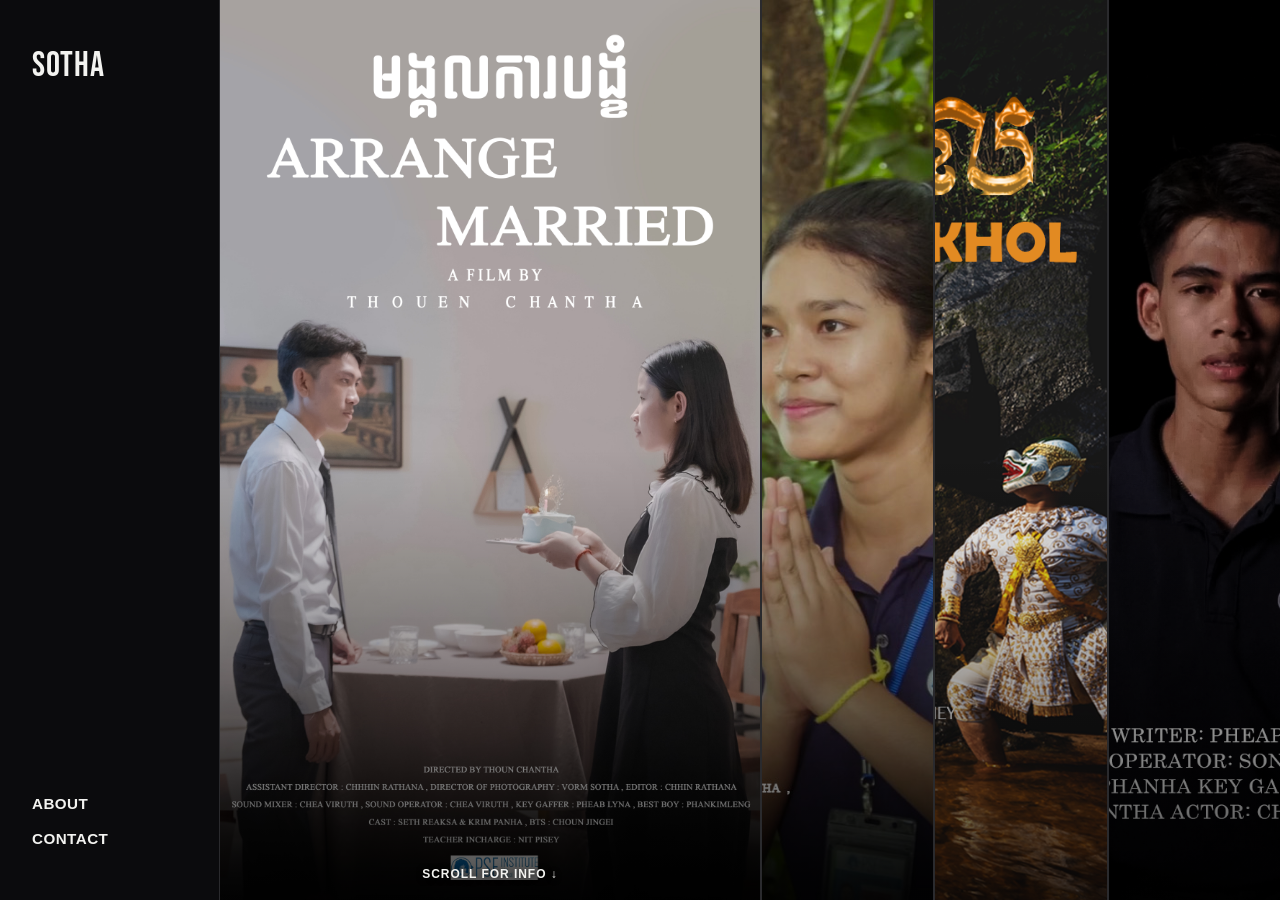
<file: index.html>
<!DOCTYPE html>
<html lang="en">
<head>
  <meta charset="UTF-8">
  <meta name="viewport" content="width=device-width, initial-scale=1.0, viewport-fit=cover">
  <title>Sotha — Filmmaker</title>
  <meta name="description" content="Sotha is a filmmaker working in narrative and documentary short film.">
  <link rel="preconnect" href="https://fonts.googleapis.com">
  <link rel="preconnect" href="https://fonts.gstatic.com" crossorigin>
  <link href="https://fonts.googleapis.com/css2?family=Bebas+Neue&display=swap" rel="stylesheet">
  <link rel="stylesheet" href="css/style.css">
</head>
<body>

  <div class="landing">
    <aside class="sidebar">
      <div class="sidebar-top">
        <a href="index.html" class="brand">Sotha</a>
      </div>

      <nav class="sidebar-nav">
        <ul class="sidebar-links">
          <li><a href="about.html">About</a></li>
          <li><a href="contact.html">Contact</a></li>
        </ul>
      </nav>

    </aside>

    <main class="showcase-grid">
      <div class="showcase-tile">
        <div class="tile-scroll">
          <div class="tile-media" style="background-image:url('assets/images/arrange-married.jpg'); background-position-x: 50%;">
            <div class="tile-video" data-yt-id="bWpYt0kdMaQ"></div>
            <span class="scroll-hint">Scroll for info &darr;</span>
          </div>
          <div class="tile-info">
            <h3 class="tile-info-title">Arrange Married</h3>
            <p class="tile-info-meta">Short Film</p>
            <p class="tile-info-desc">A quiet dinner between husband and wife becomes a reckoning with duty, distance, and what an arranged marriage asks of two people.</p>
            <dl class="credits-list">
              <div class="credit-row"><dt>Director</dt><dd>Thoun Chantha</dd></div>
              <div class="credit-row"><dt>Assistant Director</dt><dd>Chhin Rathana</dd></div>
              <div class="credit-row"><dt>Director of Photography</dt><dd>Vorm Sotha</dd></div>
              <div class="credit-row"><dt>Editor</dt><dd>Chhin Rathana</dd></div>
              <div class="credit-row"><dt>Sound Mixer</dt><dd>Chea Viruth</dd></div>
              <div class="credit-row"><dt>Sound Operator</dt><dd>Chea Viruth</dd></div>
              <div class="credit-row"><dt>Key Gaffer</dt><dd>Pheab Lyna</dd></div>
              <div class="credit-row"><dt>Best Boy</dt><dd>Phankimleng</dd></div>
              <div class="credit-row"><dt>Cast</dt><dd>Seth Reaksa, Krim Panha</dd></div>
              <div class="credit-row"><dt>Behind the Scenes</dt><dd>Choun Jingei</dd></div>
              <div class="credit-row"><dt>Teacher in Charge</dt><dd>Nit Pisey</dd></div>
              <div class="credit-row"><dt>School</dt><dd>PSE Institute Film School</dd></div>
            </dl>
          </div>
        </div>
      </div>

      <div class="showcase-tile">
        <div class="tile-scroll">
          <div class="tile-media" style="background-image:url('assets/images/garbage-distribution.jpg'); background-position-x: 70%;">
            <span class="scroll-hint">Scroll for info &darr;</span>
          </div>
          <div class="tile-info">
            <h3 class="tile-info-title">Garbage Distribution</h3>
            <p class="tile-info-meta">Documentary</p>
            <p class="tile-info-desc">A short documentary following the people behind waste collection, looking at the work most of us never see.</p>
            <dl class="credits-list">
              <div class="credit-row"><dt>Director</dt><dd>Chhin Rathana</dd></div>
              <div class="credit-row"><dt>Producer</dt><dd>Nith Pisey</dd></div>
              <div class="credit-row"><dt>Assistant Director</dt><dd>Phan Kimleng</dd></div>
              <div class="credit-row"><dt>Camera Operator A</dt><dd>Seth Raksa</dd></div>
              <div class="credit-row"><dt>Camera Operator B</dt><dd>Thourn Chantha</dd></div>
              <div class="credit-row"><dt>Editor</dt><dd>Chhin Rathana</dd></div>
              <div class="credit-row"><dt>Sound Mixer</dt><dd>Vorm Sotha</dd></div>
              <div class="credit-row"><dt>Sound Operator</dt><dd>Vorm Sotha</dd></div>
              <div class="credit-row"><dt>Key Gaffer</dt><dd>Choun Jingei</dd></div>
              <div class="credit-row"><dt>Best Boy</dt><dd>Chhorn Lina, Krim Panha</dd></div>
              <div class="credit-row"><dt>Prop &amp; Costume</dt><dd>Pheab Lyna</dd></div>
              <div class="credit-row"><dt>Cast</dt><dd>Son Sophorn</dd></div>
              <div class="credit-row"><dt>Behind the Scenes</dt><dd>Chea Viruth</dd></div>
              <div class="credit-row"><dt>School</dt><dd>PSE Institute Film School</dd></div>
            </dl>
          </div>
        </div>
      </div>

      <div class="showcase-tile">
        <div class="tile-scroll">
          <div class="tile-media" style="background-image:url('assets/images/lakhon-khol.png'); background-position-x: 81%;">
            <div class="tile-video" data-yt-id="ceph4BFNnHU"></div>
            <span class="scroll-hint">Scroll for info &darr;</span>
          </div>
          <div class="tile-info">
            <h3 class="tile-info-title">Lakhon Khol</h3>
            <p class="tile-info-meta">Documentary</p>
            <p class="tile-info-desc">A documentary on Lakhon Khol, the masked dance-drama of Cambodia, following a performer behind the mask.</p>
            <dl class="credits-list">
              <div class="credit-row"><dt>Director</dt><dd>Vorm Sotha</dd></div>
              <div class="credit-row"><dt>Writer</dt><dd>Phen Seivma</dd></div>
              <div class="credit-row"><dt>Production Manager</dt><dd>Phan Kimleng</dd></div>
              <div class="credit-row"><dt>1st AP</dt><dd>Phen Seivma</dd></div>
              <div class="credit-row"><dt>1st AD</dt><dd>Mao Sophea</dd></div>
              <div class="credit-row"><dt>Operator</dt><dd>Pheap Lyna, Eng Sothearith</dd></div>
              <div class="credit-row"><dt>Sound</dt><dd>Hav Rathanak, Son Sophorn</dd></div>
              <div class="credit-row"><dt>Key Gaffer</dt><dd>Kung Monyreaksmey</dd></div>
              <div class="credit-row"><dt>Gaffer</dt><dd>Phen Seivma, Krim Panha</dd></div>
              <div class="credit-row"><dt>BTS &amp; Prop</dt><dd>Choun Jingei</dd></div>
              <div class="credit-row"><dt>Video Editor</dt><dd>Kung Monyreaksmey</dd></div>
              <div class="credit-row"><dt>Poster</dt><dd>Phen Seivma</dd></div>
              <div class="credit-row"><dt>Teacher in Charge</dt><dd>Pisey Nit, Hang Sok</dd></div>
              <div class="credit-row"><dt>School</dt><dd>PSE Institute Film School</dd></div>
            </dl>
          </div>
        </div>
      </div>

      <div class="showcase-tile">
        <div class="tile-scroll">
          <div class="tile-media" style="background-image:url('assets/images/orphan-boy.png'); background-position-x: 40%;">
            <span class="scroll-hint">Scroll for info &darr;</span>
          </div>
          <div class="tile-info">
            <h3 class="tile-info-title">Orphan Boy</h3>
            <p class="tile-info-meta">Documentary</p>
            <p class="tile-info-desc">A documentary portrait of a young man reflecting on growing up without parents, and what home has come to mean.</p>
            <dl class="credits-list">
              <div class="credit-row"><dt>Director</dt><dd>Pheap Lyna</dd></div>
              <div class="credit-row"><dt>Writer</dt><dd>Pheap Lyna</dd></div>
              <div class="credit-row"><dt>Producer</dt><dd>Film School</dd></div>
              <div class="credit-row"><dt>1st AD</dt><dd>Seth Raksa</dd></div>
              <div class="credit-row"><dt>Camera Operator</dt><dd>Son Sophorn</dd></div>
              <div class="credit-row"><dt>1st AC</dt><dd>Phan Kimleng</dd></div>
              <div class="credit-row"><dt>Sound</dt><dd>Chhin Rathana, Krim Phanha</dd></div>
              <div class="credit-row"><dt>Key Gaffer</dt><dd>Chea Viruth</dd></div>
              <div class="credit-row"><dt>Gaffer</dt><dd>Choun Jingei, Vorm Sotha</dd></div>
              <div class="credit-row"><dt>Costume &amp; Make Up</dt><dd>Thoeurn Chantha</dd></div>
              <div class="credit-row"><dt>Cast</dt><dd>Chhon Lina</dd></div>
              <div class="credit-row"><dt>Video Editor</dt><dd>Pheap Lyna</dd></div>
              <div class="credit-row"><dt>Poster</dt><dd>Pheap Lyna</dd></div>
              <div class="credit-row"><dt>Teacher in Charge</dt><dd>Phun Chamreoun</dd></div>
              <div class="credit-row"><dt>School</dt><dd>PSE Institute Film School</dd></div>
            </dl>
          </div>
        </div>
      </div>
    </main>
  </div>

  <script src="https://www.youtube.com/iframe_api"></script>
  <script src="js/main.js"></script>
</body>
</html>
</file>
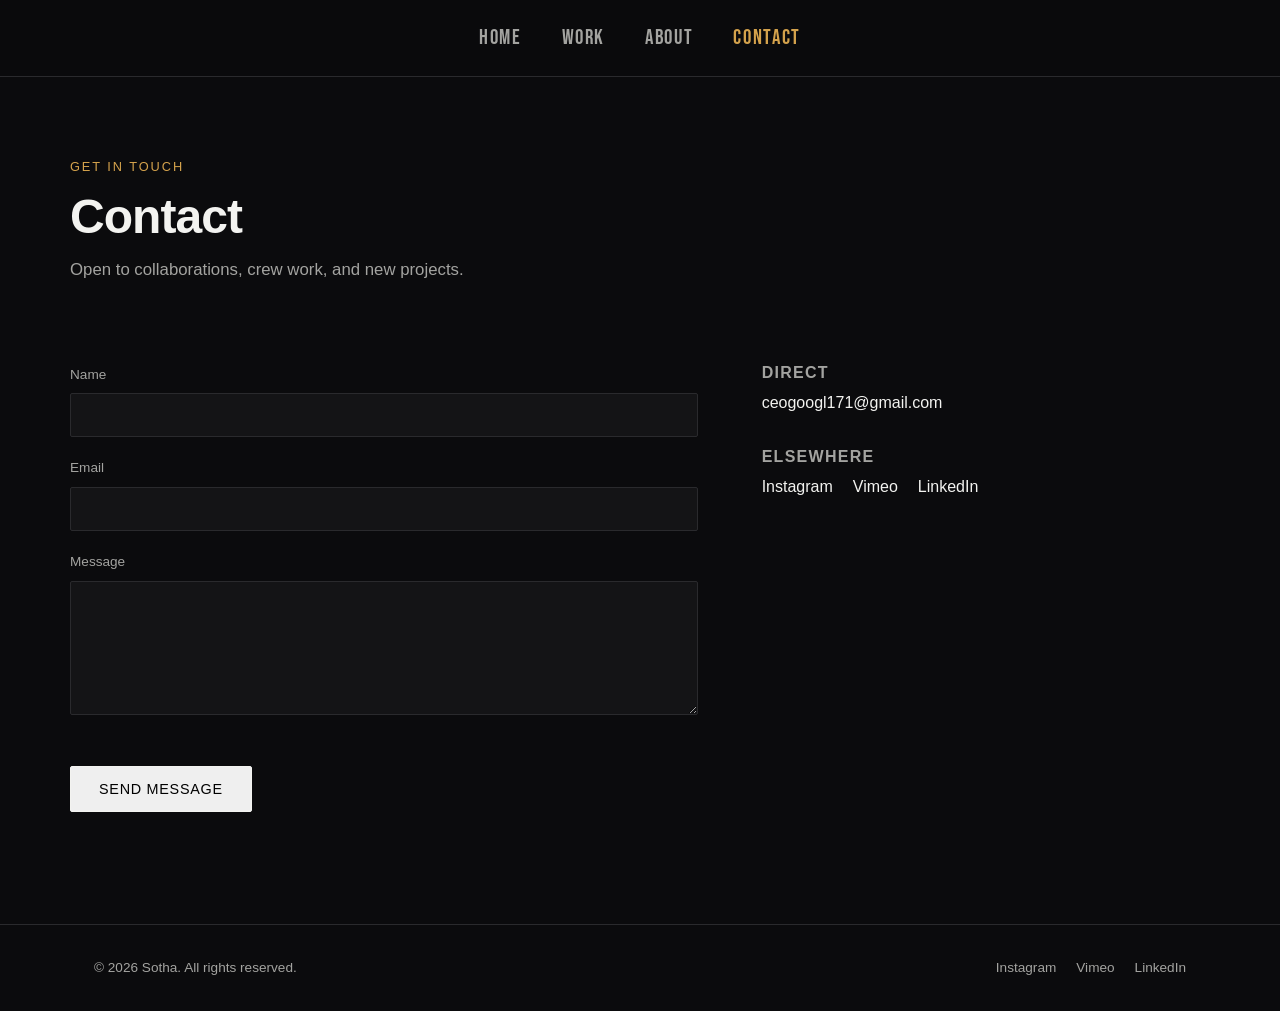
<file: contact.html>
<!DOCTYPE html>
<html lang="en">
<head>
  <meta charset="UTF-8">
  <meta name="viewport" content="width=device-width, initial-scale=1.0, viewport-fit=cover">
  <title>Contact — Sotha</title>
  <meta name="description" content="Get in touch with Sotha for film projects and collaborations.">
  <link rel="preconnect" href="https://fonts.googleapis.com">
  <link rel="preconnect" href="https://fonts.gstatic.com" crossorigin>
  <link href="https://fonts.googleapis.com/css2?family=Bebas+Neue&display=swap" rel="stylesheet">
  <link rel="stylesheet" href="css/style.css">
</head>
<body>

  <header class="site-header">
    <nav class="nav container">
      <button class="nav-toggle" id="navToggle" aria-label="Toggle menu" aria-expanded="false">
        <span></span><span></span><span></span>
      </button>
      <ul class="nav-links" id="navLinks">
        <li><a href="index.html">Home</a></li>
        <li><a href="work.html">Work</a></li>
        <li><a href="about.html">About</a></li>
        <li><a href="contact.html" class="active">Contact</a></li>
      </ul>
    </nav>
  </header>

  <main>
    <section class="page-header container">
      <p class="eyebrow">Get in Touch</p>
      <h1>Contact</h1>
      <p class="hero-sub">Open to collaborations, crew work, and new projects.</p>
    </section>

    <section class="contact container">
      <form class="contact-form" id="contactForm" name="contact" method="POST" data-netlify="true" netlify-honeypot="bot-field" novalidate>
        <input type="hidden" name="form-name" value="contact">
        <p class="form-honeypot"><label>Don't fill this out if you're human: <input name="bot-field"></label></p>

        <div class="form-row">
          <label for="name">Name</label>
          <input type="text" id="name" name="name" required>
        </div>

        <div class="form-row">
          <label for="email">Email</label>
          <input type="email" id="email" name="email" required>
        </div>

        <div class="form-row">
          <label for="message">Message</label>
          <textarea id="message" name="message" rows="6" required></textarea>
        </div>

        <button type="submit" class="btn">Send Message</button>
        <p class="form-status" id="formStatus" role="status" aria-live="polite"></p>
      </form>

      <div class="contact-info">
        <h2>Direct</h2>
        <p><a href="mailto:ceogoogl171@gmail.com">ceogoogl171@gmail.com</a></p>
        <h2>Elsewhere</h2>
        <ul class="social-links">
          <li><a href="#">Instagram</a></li>
          <li><a href="#">Vimeo</a></li>
          <li><a href="#">LinkedIn</a></li>
        </ul>
      </div>
    </section>
  </main>

  <footer class="site-footer">
    <div class="container footer-content">
      <p>&copy; <span id="year"></span> Sotha. All rights reserved.</p>
      <ul class="social-links">
        <li><a href="#">Instagram</a></li>
        <li><a href="#">Vimeo</a></li>
        <li><a href="#">LinkedIn</a></li>
      </ul>
    </div>
  </footer>

  <script src="js/main.js"></script>
</body>
</html>
</file>
<file: css/style.css>
/* ---------- Reset & Base ---------- */
* {
  margin: 0;
  padding: 0;
  box-sizing: border-box;
}

:root {
  --bg: #0b0b0d;
  --bg-alt: #141416;
  --text: #f3f3f0;
  --text-muted: #a3a3a0;
  --accent: #d4a24c;
  --border: #2a2a2d;
  --max-width: 1140px;
}

html {
  scroll-behavior: smooth;
}

body {
  background: var(--bg);
  color: var(--text);
  font-family: 'Helvetica Neue', Arial, sans-serif;
  line-height: 1.6;
  -webkit-font-smoothing: antialiased;
  /* Safety net: nothing (an embed defaulting to its own size before CSS
     applies, a miscalculated width, etc.) should ever be able to push the
     whole page wider than the screen. The carousel's own horizontal
     scroll lives on .showcase-grid, a separate element, so this doesn't
     interfere with that. */
  overflow-x: hidden;
}

a {
  color: inherit;
  text-decoration: none;
}

ul {
  list-style: none;
}

img {
  max-width: 100%;
  display: block;
}

.container {
  max-width: var(--max-width);
  margin: 0 auto;
  padding: 0 max(24px, env(safe-area-inset-right)) 0 max(24px, env(safe-area-inset-left));
}

h1, h2, h3 {
  font-weight: 600;
  line-height: 1.15;
  letter-spacing: -0.02em;
}

.eyebrow {
  text-transform: uppercase;
  letter-spacing: 0.15em;
  font-size: 0.8rem;
  color: var(--accent);
  margin-bottom: 12px;
}

.btn {
  display: inline-block;
  margin-top: 24px;
  padding: 14px 28px;
  border: 1px solid var(--text);
  border-radius: 2px;
  font-size: 0.9rem;
  letter-spacing: 0.05em;
  text-transform: uppercase;
  transition: background 0.2s ease, color 0.2s ease;
}

.btn:hover {
  background: var(--text);
  color: var(--bg);
}

/* ---------- Header / Nav ---------- */
.site-header {
  position: sticky;
  top: 0;
  z-index: 100;
  background: rgba(11, 11, 13, 0.9);
  -webkit-backdrop-filter: blur(8px);
  backdrop-filter: blur(8px);
  border-bottom: 1px solid var(--border);
  padding-top: env(safe-area-inset-top);
}

.nav {
  position: relative;
  display: flex;
  align-items: center;
  justify-content: center;
  height: 76px;
}

.nav-links {
  display: flex;
  gap: 40px;
}

.nav-links a {
  font-family: 'Bebas Neue', 'Helvetica Neue', Arial, sans-serif;
  font-size: 1.3rem;
  letter-spacing: 0.08em;
  text-transform: uppercase;
  color: var(--text-muted);
  transition: color 0.2s ease;
}

.nav-links a:hover,
.nav-links a.active {
  color: var(--accent);
}

.nav-toggle {
  display: none;
  position: absolute;
  right: 0;
  top: 50%;
  transform: translateY(-50%);
  flex-direction: column;
  gap: 5px;
  background: none;
  border: none;
  cursor: pointer;
  padding: 8px;
}

.nav-toggle span {
  width: 22px;
  height: 2px;
  background: var(--text);
  display: block;
}

/* ---------- Hero ---------- */
.hero {
  min-height: 80vh;
  display: flex;
  align-items: center;
  background: radial-gradient(circle at 30% 20%, var(--bg-alt), var(--bg) 70%);
  border-bottom: 1px solid var(--border);
}

.hero h1 {
  font-size: clamp(2.5rem, 6vw, 4.5rem);
  margin-bottom: 20px;
}

.hero-sub {
  max-width: 480px;
  color: var(--text-muted);
  font-size: 1.05rem;
}

/* ---------- Section heading ---------- */
.section-heading {
  display: flex;
  align-items: baseline;
  justify-content: space-between;
  margin: 96px 0 32px;
}

.link-arrow {
  color: var(--accent);
  font-size: 0.9rem;
}

.page-header {
  padding: 80px 0 40px;
}

.page-header h1 {
  font-size: clamp(2rem, 5vw, 3rem);
  margin-bottom: 12px;
}

/* ---------- Grid / Cards ---------- */
.grid {
  display: grid;
  grid-template-columns: repeat(auto-fit, minmax(280px, 1fr));
  gap: 32px;
  margin-bottom: 96px;
}

.card-thumb {
  width: 100%;
  aspect-ratio: 16 / 10;
  background-color: var(--bg-alt);
  background-size: cover;
  background-position: center;
  border-radius: 4px;
  margin-bottom: 16px;
  border: 1px solid var(--border);
  transition: opacity 0.2s ease;
}

.card:hover .card-thumb {
  opacity: 0.8;
}

.card h3 {
  font-size: 1.05rem;
  margin-bottom: 4px;
}

.card p {
  color: var(--text-muted);
  font-size: 0.9rem;
}

/* ---------- Filters (Work page) ---------- */
.filters {
  display: flex;
  gap: 12px;
  flex-wrap: wrap;
  margin: 48px 0 8px;
}

.filter-btn {
  background: none;
  border: 1px solid var(--border);
  color: var(--text-muted);
  padding: 8px 18px;
  border-radius: 999px;
  font-size: 0.85rem;
  cursor: pointer;
  transition: all 0.2s ease;
}

.filter-btn:hover {
  color: var(--text);
  border-color: var(--text-muted);
}

.filter-btn.active {
  background: var(--text);
  color: var(--bg);
  border-color: var(--text);
}

.work-grid {
  margin-top: 40px;
}

.card.hidden {
  display: none;
}

/* ---------- About ---------- */
.about {
  padding: 80px 0 96px;
}

.about-grid {
  display: grid;
  grid-template-columns: 1fr 1.4fr;
  gap: 64px;
  align-items: start;
}

.about-photo {
  aspect-ratio: 3 / 4;
  background-color: var(--bg-alt);
  background-size: cover;
  background-position: center;
  border-radius: 4px;
  border: 1px solid var(--border);
}

.about-text h1 {
  font-size: clamp(2rem, 4vw, 2.75rem);
  margin-bottom: 20px;
}

.about-text p {
  color: var(--text-muted);
  margin-bottom: 16px;
}

.about-text h2 {
  font-size: 1.2rem;
  margin: 32px 0 12px;
}

.skills-list li {
  color: var(--text-muted);
  padding: 6px 0;
  border-bottom: 1px solid var(--border);
}

/* ---------- Film detail ---------- */
.film-detail {
  padding: 0 0 96px;
  display: grid;
  grid-template-columns: 1fr 1fr;
  gap: 64px;
  align-items: start;
}

.film-poster img {
  width: 100%;
  border-radius: 4px;
  border: 1px solid var(--border);
}

.film-credits h2 {
  font-size: 1.2rem;
  margin-bottom: 20px;
}

.credits-list {
  margin-bottom: 32px;
}

.credit-row {
  display: flex;
  justify-content: space-between;
  gap: 24px;
  padding: 12px 0;
  border-bottom: 1px solid var(--border);
}

.credit-row dt {
  font-size: 0.78rem;
  text-transform: uppercase;
  letter-spacing: 0.06em;
  color: var(--text-muted);
  flex-shrink: 0;
}

.credit-row dd {
  font-size: 0.95rem;
  text-align: right;
  min-width: 0;
  overflow-wrap: break-word;
}

/* ---------- Contact ---------- */
.contact {
  padding: 40px 0 96px;
  display: grid;
  grid-template-columns: 1.4fr 1fr;
  gap: 64px;
}

.form-honeypot {
  position: absolute;
  left: -9999px;
}

.form-row {
  margin-bottom: 20px;
}

.form-row label {
  display: block;
  font-size: 0.85rem;
  color: var(--text-muted);
  margin-bottom: 8px;
}

.form-row input,
.form-row textarea {
  width: 100%;
  background: var(--bg-alt);
  border: 1px solid var(--border);
  border-radius: 2px;
  padding: 12px 14px;
  color: var(--text);
  font-family: inherit;
  /* 16px minimum keeps iOS Safari from auto-zooming the page on focus */
  font-size: 16px;
}

.form-row input:focus,
.form-row textarea:focus {
  outline: none;
  border-color: var(--accent);
}

.form-status {
  margin-top: 16px;
  color: var(--accent);
  font-size: 0.9rem;
}

.contact-info h2 {
  font-size: 1rem;
  text-transform: uppercase;
  letter-spacing: 0.08em;
  color: var(--text-muted);
  margin-bottom: 8px;
  margin-top: 32px;
}

.contact-info h2:first-child {
  margin-top: 0;
}

/* ---------- Footer ---------- */
.site-footer {
  border-top: 1px solid var(--border);
  padding: 32px 0;
  padding-bottom: calc(32px + env(safe-area-inset-bottom));
}

.footer-content {
  display: flex;
  align-items: center;
  justify-content: space-between;
  flex-wrap: wrap;
  gap: 16px;
  color: var(--text-muted);
  font-size: 0.85rem;
}

.social-links {
  display: flex;
  gap: 20px;
}

.social-links a:hover {
  color: var(--text);
}

/* ---------- Landing (sidebar + grid) ---------- */
.landing {
  display: flex;
  align-items: flex-start;
  min-height: 100vh;
}

.sidebar {
  width: 220px;
  flex-shrink: 0;
  display: flex;
  flex-direction: column;
  justify-content: space-between;
  gap: 48px;
  height: 100vh;
  position: sticky;
  top: 0;
  padding: 48px 32px;
  padding-top: calc(48px + env(safe-area-inset-top));
  padding-left: max(32px, env(safe-area-inset-left));
  border-right: 1px solid var(--border);
  overflow-y: auto;
}

.brand {
  display: block;
  font-family: 'Bebas Neue', 'Helvetica Neue', Arial, sans-serif;
  font-size: 2.2rem;
  line-height: 1;
  letter-spacing: 0.02em;
}

.sidebar-links {
  display: flex;
  flex-direction: column;
  gap: 10px;
}

.sidebar-links a {
  font-size: 0.95rem;
  font-weight: 700;
  text-transform: uppercase;
  letter-spacing: 0.03em;
  color: var(--text);
  transition: color 0.2s ease;
}

.sidebar-links a:hover {
  color: var(--accent);
}

.sidebar-bottom {
  display: flex;
  flex-direction: column;
  gap: 10px;
  font-size: 0.8rem;
  color: var(--text-muted);
}

.sidebar-bottom a {
  transition: color 0.2s ease;
}

.sidebar-bottom a:hover {
  color: var(--text);
}

.showcase-grid {
  flex: 1;
  display: flex;
  height: 100vh;
  gap: 2px;
  background: var(--border);
}

.showcase-tile {
  position: relative;
  display: block;
  flex: 1 1 0%;
  min-width: 0;
  height: 100%;
  overflow: hidden;
  transition: flex-grow 0.9s ease-in-out, flex-basis 0.9s ease-in-out;
}

/* While a tile is the active/hovered one, let it scroll internally to
   reveal the info panel below the poster. */
.showcase-tile.is-expanded {
  overflow-y: auto;
  overflow-x: hidden;
  scrollbar-width: none; /* Firefox */
  -ms-overflow-style: none; /* old Edge */
}

.showcase-tile.is-expanded::-webkit-scrollbar {
  display: none; /* Chrome, Safari, Edge */
}

.tile-scroll {
  height: 100%;
}

.tile-media {
  position: relative;
  /* height:100% depends on every ancestor in the chain (.tile-scroll,
     .showcase-tile, .showcase-grid) resolving its own height correctly -
     if any one of them fails on a given browser, this collapses to 0 and
     the poster silently stops painting. 100vh is absolute and resolves
     directly against the viewport, no parent dependency at all. */
  height: 100%;
  height: 100vh;
  background-color: var(--bg);
  background-size: cover;
  background-position: center;
  background-repeat: no-repeat;
  overflow: hidden;
  transition: background-size 0.4s ease;
}

.showcase-tile:hover .tile-media {
  background-size: 110%;
}

.tile-media::after {
  content: '';
  position: absolute;
  inset: 0;
  background: linear-gradient(to top, rgba(0, 0, 0, 0.7), rgba(0, 0, 0, 0) 50%);
  transition: opacity 0.25s ease;
}

.showcase-tile:hover .tile-media::after {
  background: linear-gradient(to top, rgba(0, 0, 0, 0.8), rgba(0, 0, 0, 0.2) 60%);
}

.scroll-hint {
  position: absolute;
  left: 50%;
  bottom: 16px;
  z-index: 1;
  transform: translateX(-50%);
  font-size: 0.75rem;
  font-weight: 700;
  letter-spacing: 0.08em;
  text-transform: uppercase;
  color: var(--text);
  text-shadow: 0 1px 6px rgba(0, 0, 0, 0.6);
  opacity: 0;
  pointer-events: none;
  transition: opacity 0.3s ease;
}

.showcase-tile.is-expanded .scroll-hint {
  opacity: 1;
  animation: scroll-hint-bounce 1.6s ease-in-out infinite;
}

@keyframes scroll-hint-bounce {
  0%, 100% { transform: translateX(-50%) translateY(0); }
  50% { transform: translateX(-50%) translateY(6px); }
}

.tile-info {
  flex: 0 0 auto;
  padding: 40px 28px 64px;
  background: var(--bg-alt);
  border-top: 1px solid var(--border);
}

.tile-info-title {
  font-family: 'Bebas Neue', 'Helvetica Neue', Arial, sans-serif;
  font-size: 1.8rem;
  letter-spacing: 0.02em;
  text-transform: uppercase;
  color: var(--text);
  margin-bottom: 8px;
}

.tile-info-meta {
  font-size: 0.75rem;
  text-transform: uppercase;
  letter-spacing: 0.06em;
  color: var(--accent);
  margin-bottom: 16px;
}

.tile-info-desc {
  font-size: 0.9rem;
  line-height: 1.7;
  color: var(--text-muted);
}

/* Trial: autoplay clip on the Lakhon Khol tile while it's expanded */
.tile-video {
  position: absolute;
  inset: 0;
  z-index: 0;
  width: 100%;
  height: 100%;
  object-fit: contain;
  background: var(--bg);
  opacity: 0;
  pointer-events: none;
  transition: opacity 0.5s ease;
}

.tile-video.visible {
  opacity: 1;
}


/* ---------- Responsive ---------- */

/* Tablets in portrait (iPad Mini/Air/Pro portrait ~768-834px), phones, and
   any portrait-oriented device regardless of width (e.g. a large tablet):
   collapse to the hamburger nav and the swipe carousel. iPad landscape
   (1024px+) and laptops keep the full desktop nav. This condition must stay
   in sync with the isMobileLayout() check in main.js, or JS will compute
   desktop squeeze-widths while CSS renders the carousel, causing overflow. */
@media (max-width: 860px), (orientation: portrait) {
  .landing {
    flex-direction: column;
  }

  .sidebar {
    position: static;
    width: 100%;
    height: auto;
    flex-direction: row;
    flex-wrap: wrap;
    align-items: center;
    justify-content: space-between;
    gap: 24px;
    border-right: none;
    border-bottom: 1px solid var(--border);
    padding: 24px;
    padding-top: calc(24px + env(safe-area-inset-top));
  }

  .sidebar-nav {
    display: flex;
    align-items: center;
    gap: 32px;
  }

  .sidebar-links {
    flex-direction: row;
    flex-wrap: wrap;
    gap: 16px;
  }

  .sidebar-bottom {
    flex-direction: row;
    align-items: center;
    gap: 16px;
  }

  /* Swipe sideways between projects; each card scrolls vertically on its
     own to reveal the info panel below the poster. */
  .showcase-grid {
    flex-direction: row;
    flex-wrap: nowrap;
    overflow-x: auto;
    overflow-y: hidden;
    scroll-snap-type: x mandatory;
    -webkit-overflow-scrolling: touch;
    /* Same method as the desktop grid (plain 100vh, no dvh/JS tricks) -
       that one renders reliably, so match it instead of inventing a
       separate mobile-only height calculation. */
    height: 100vh;
    /* No gap here (unlike desktop's filmstrip seams) - only one card is
       visible at a time, and a gap would offset each card's scroll-snap
       position by a few px per card, so cards would drift narrower than
       the actual screen width the further you swipe. */
    gap: 0;
    scrollbar-width: none;
  }

  .showcase-grid::-webkit-scrollbar {
    display: none;
  }

  .showcase-tile {
    flex: 0 0 100%;
    /* Flex items default to min-width:auto, which refuses to shrink below
       the width the item's own CONTENT needs (e.g. a long unbroken credit
       name) - that's what was stopping this from narrowing further even
       though the % width itself was correct. min-width:0 overrides that,
       max-width:100vw is a hard ceiling so it can never exceed the screen
       either way. */
    min-width: 0;
    max-width: 100vw;
    width: 100%;
    height: 100%;
    scroll-snap-align: start;
    scroll-snap-stop: always;
    overflow-y: auto;
    overflow-x: hidden;
    -webkit-overflow-scrolling: touch;
    scrollbar-width: none;
  }

  .showcase-tile::-webkit-scrollbar {
    display: none;
  }

  .scroll-hint {
    opacity: 1;
    animation: scroll-hint-bounce 1.6s ease-in-out infinite;
  }

  .nav-toggle {
    display: flex;
  }

  .nav-links {
    position: absolute;
    top: 76px;
    left: 0;
    right: 0;
    background: var(--bg);
    flex-direction: column;
    gap: 0;
    max-height: 0;
    overflow: hidden;
    border-bottom: 1px solid var(--border);
    transition: max-height 0.3s ease;
  }

  .nav-links.open {
    max-height: 300px;
  }

  .nav-links li {
    border-top: 1px solid var(--border);
  }

  .nav-links a {
    display: block;
    padding: 16px 24px;
  }

  .about-grid,
  .contact,
  .film-detail {
    grid-template-columns: 1fr;
  }

  .about-photo {
    max-width: 320px;
  }

  .section-heading {
    margin: 64px 0 24px;
  }
}

/* Phones */
@media (max-width: 480px) {
  .brand {
    font-size: 2rem;
  }

  .hero {
    min-height: 70vh;
  }

  .page-header {
    padding: 56px 0 32px;
  }

  .grid {
    grid-template-columns: 1fr;
    gap: 24px;
    margin-bottom: 64px;
  }

  .about,
  .contact {
    padding-top: 48px;
  }

  .filters {
    margin: 32px 0 8px;
  }

  .footer-content {
    flex-direction: column;
    align-items: flex-start;
  }
}

/* Short landscape viewports (phones rotated) - the hero shouldn't force a
   scroll before showing the call-to-action. */
@media (max-height: 480px) and (orientation: landscape) {
  .hero {
    min-height: auto;
    padding: 48px 0;
  }
}

@media (prefers-reduced-motion: reduce) {
  .showcase-tile {
    transition: none;
  }
}
</file>
